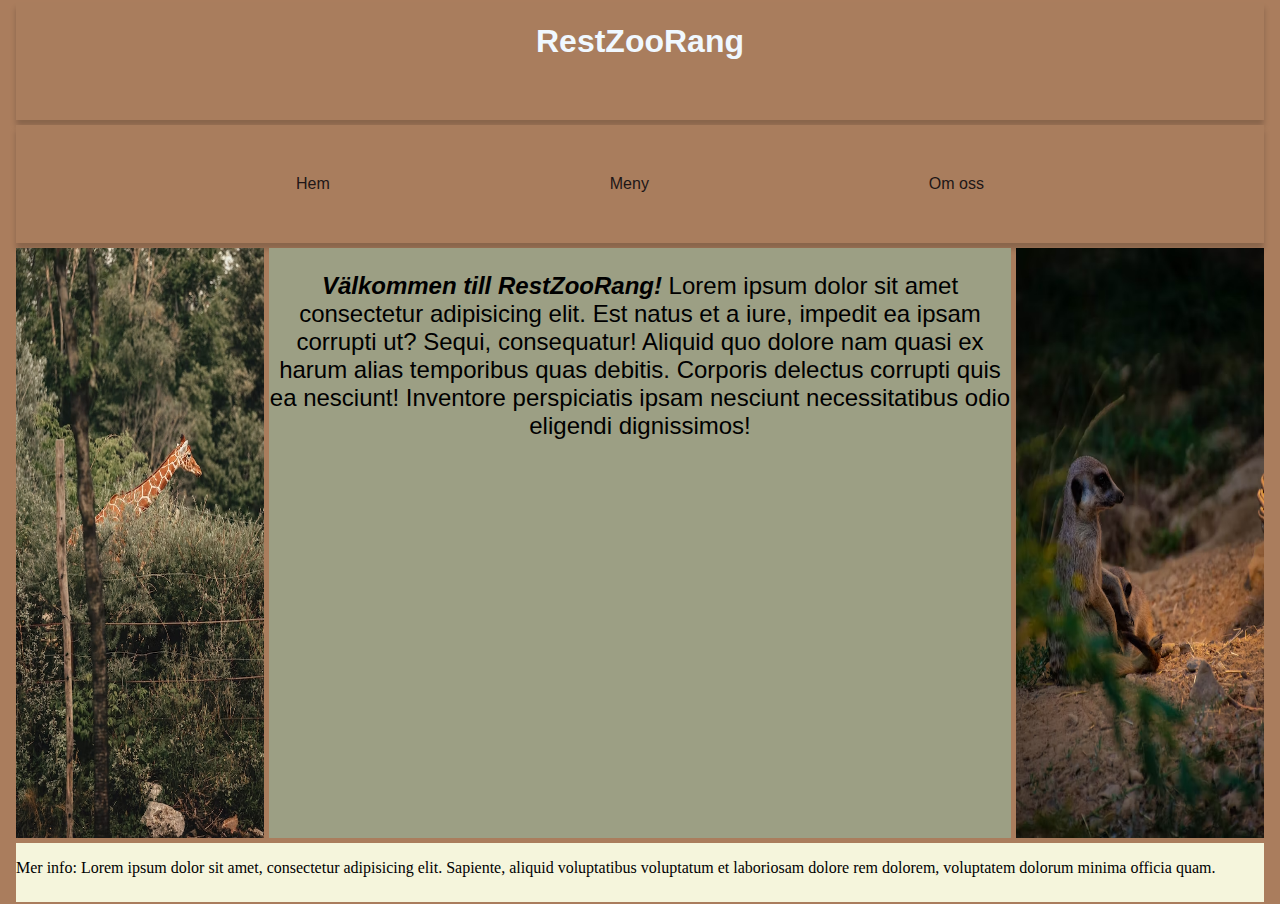
<file: index.html>
<!DOCTYPE html>
<html lang="en">
<head>
    <meta charset="UTF-8">
    <meta http-equiv="X-UA-Compatible" content="IE=edge">
    <meta name="viewport" content="width=device-width, initial-scale=1.0">
    <link rel="stylesheet" href="css/style.css">
    <title>ZooRestaurang</title>
</head>
<body>
    <div class="container">

        <header>
            <h1>RestZooRang</h1>
        </header>

        <nav> 
            <a href="index.html">Hem </a>
            <a href="meny.html">Meny</a>
            <a href="om_oss.html">Om oss</a>
        </nav> 

        <section id="sn1"></section>
        <section id="sn2">
            <p> <b><em>Välkommen till RestZooRang!</em></b> </e> Lorem ipsum dolor sit amet consectetur adipisicing elit. Est natus et a iure, impedit ea ipsam corrupti ut? Sequi, consequatur! Aliquid quo dolore nam quasi ex harum alias temporibus quas debitis. Corporis delectus corrupti quis ea nesciunt! Inventore perspiciatis ipsam nesciunt necessitatibus odio eligendi dignissimos!</p> </section>
        <section id="sn3"></section>
        
        <footer> <p> Mer info: Lorem ipsum dolor sit amet, consectetur adipisicing elit. 
            Sapiente, aliquid voluptatibus voluptatum et laboriosam dolore rem dolorem, 
            voluptatem dolorum minima officia quam. </p>
    </footer>
       

    </div>




</body>
</html>
</file>
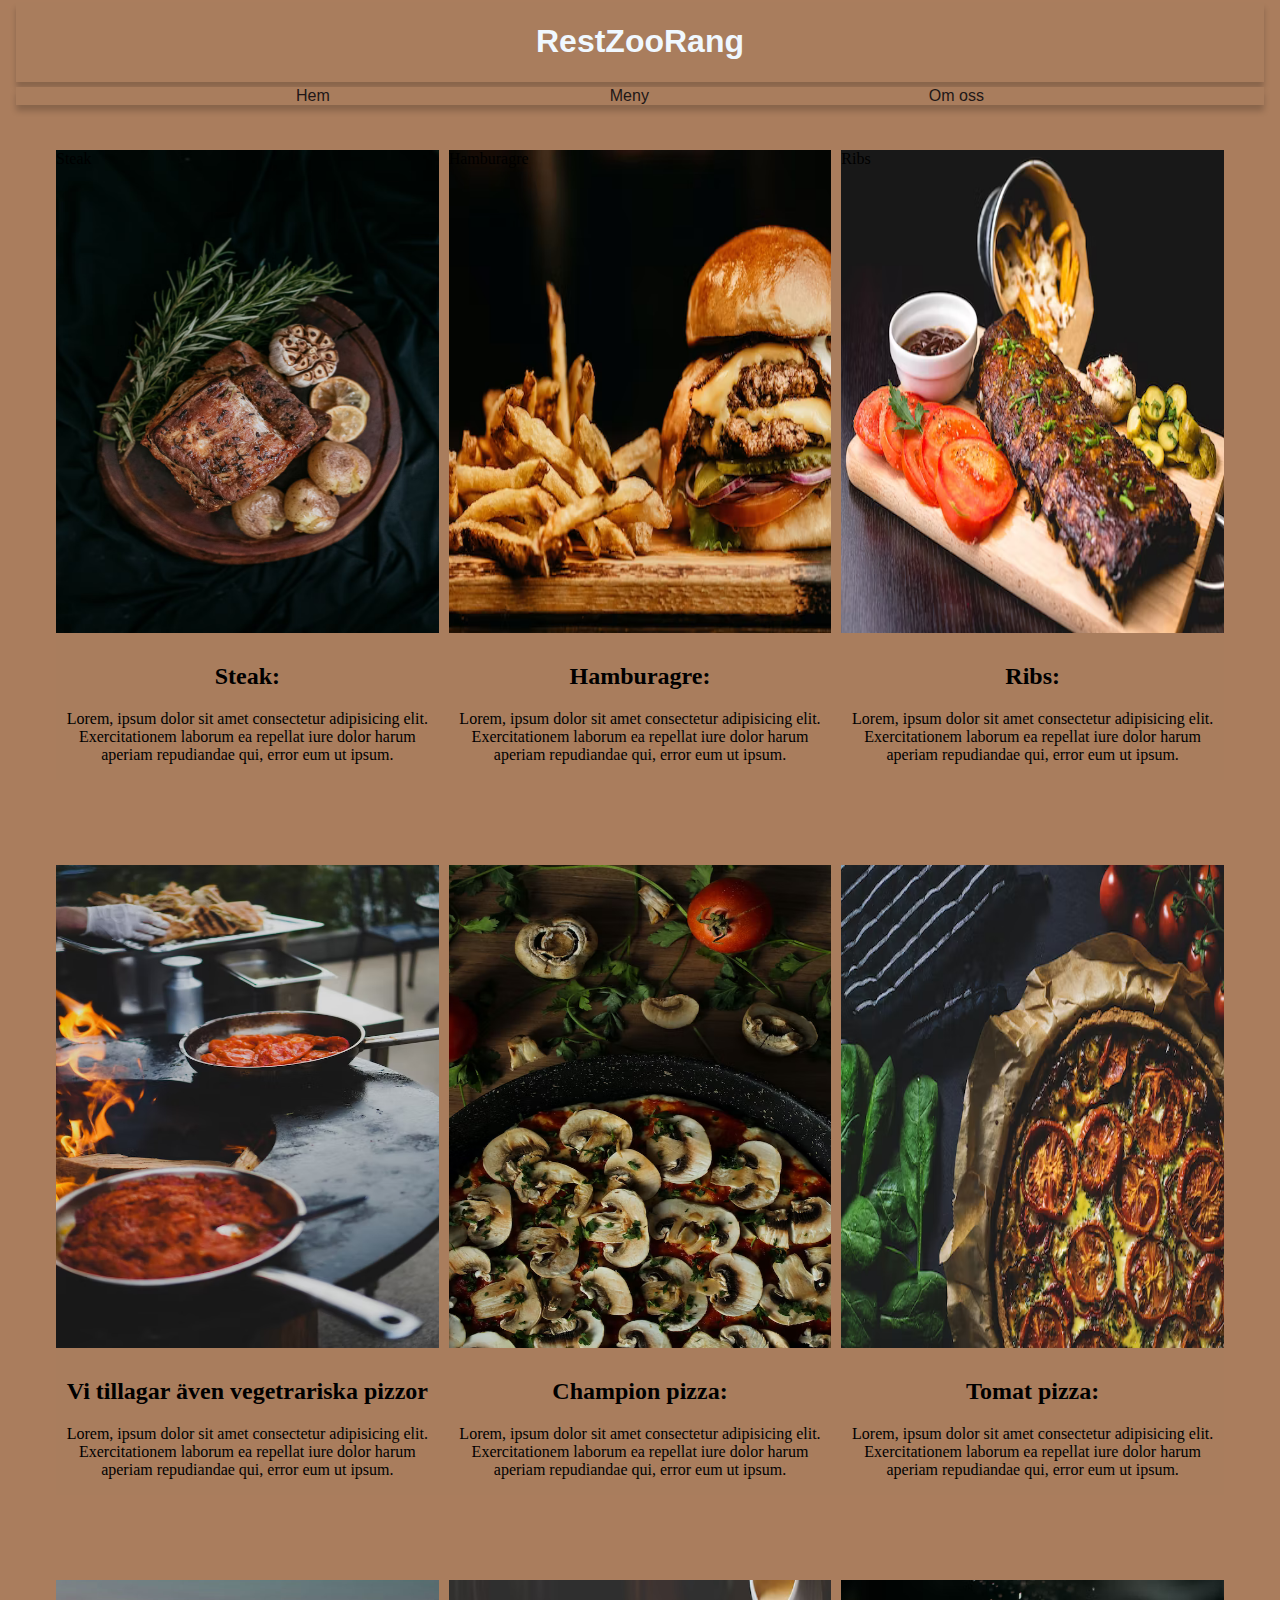
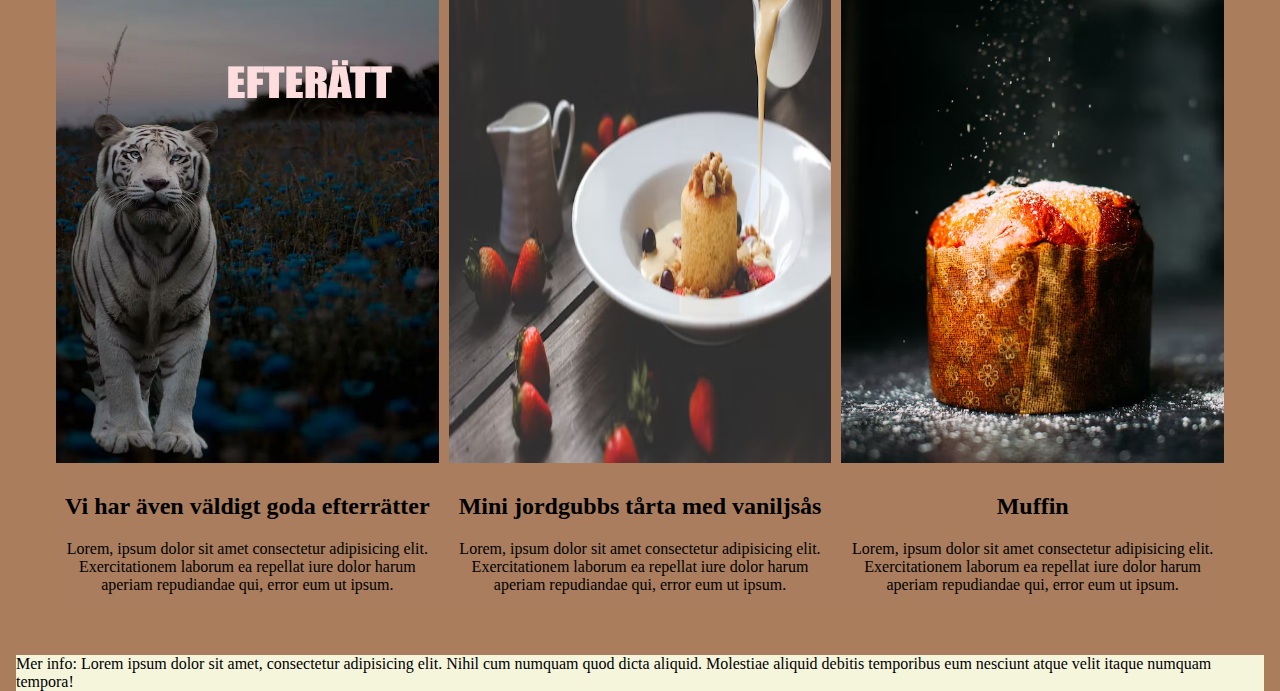
<file: meny.html>
<!DOCTYPE html>
<html lang="en">
<head>
    <meta charset="UTF-8">
    <meta http-equiv="X-UA-Compatible" content="IE=edge">
    <meta name="viewport" content="width=device-width, initial-scale=1.0">
    <link rel="stylesheet" href="css/style.css">
    <title>Meny</title>
</head>
<body>

    <div class="meny"> 

        <header>
            <h1>RestZooRang</h1>
        </header>

        <nav> 
            <a href="index.html">Hem </a>
            <a href="meny.html">Meny</a>
            <a href="om_oss.html">Om oss</a>
        </nav> 

        
        <section class="meat">
            <div id=m1>Steak </div>
            <div id=m2>Hamburagre</div>
            <div id=m3>Ribs</div>

            <div class="t1">
                <h2> Steak: </h2> <p> Lorem, ipsum dolor sit amet consectetur adipisicing elit. Exercitationem laborum ea repellat iure dolor harum aperiam repudiandae qui, error eum ut ipsum.</p>
            </div>

            <div class="t2">
                <h2> Hamburagre: </h2> <p> Lorem, ipsum dolor sit amet consectetur adipisicing elit. Exercitationem laborum ea repellat iure dolor harum aperiam repudiandae qui, error eum ut ipsum.</p>
            </div>

            <div class="t3">
                <h2> Ribs: </h2> <p> Lorem, ipsum dolor sit amet consectetur adipisicing elit. Exercitationem laborum ea repellat iure dolor harum aperiam repudiandae qui, error eum ut ipsum.</p>
            </div>

        </section>

        <section class="veg">
            <div id=v1> </div>
            <div id=v2></div>
            <div id=v3></div>

            <div class="te1">
                <h2> Vi tillagar även vegetrariska pizzor </h2> <p> Lorem, ipsum dolor sit amet consectetur adipisicing elit. Exercitationem laborum ea repellat iure dolor harum aperiam repudiandae qui, error eum ut ipsum.</p>
            </div>

            <div class="te2">
                <h2> Champion pizza: </h2> <p> Lorem, ipsum dolor sit amet consectetur adipisicing elit. Exercitationem laborum ea repellat iure dolor harum aperiam repudiandae qui, error eum ut ipsum.</p>
            </div>

            <div class="te3">
                <h2> Tomat pizza: </h2> <p> Lorem, ipsum dolor sit amet consectetur adipisicing elit. Exercitationem laborum ea repellat iure dolor harum aperiam repudiandae qui, error eum ut ipsum.</p>
            </div>

        </section>


        <section class="des">
            <div id=d1> </div>
            <div id=d2></div>
            <div id=d3></div>

            <div class="tex1">
                <h2> Vi har även väldigt goda efterrätter </h2> <p> Lorem, ipsum dolor sit amet consectetur adipisicing elit. Exercitationem laborum ea repellat iure dolor harum aperiam repudiandae qui, error eum ut ipsum.</p>
            </div>

            <div class="tex2">
                <h2> Mini jordgubbs tårta med vaniljsås </h2> <p> Lorem, ipsum dolor sit amet consectetur adipisicing elit. Exercitationem laborum ea repellat iure dolor harum aperiam repudiandae qui, error eum ut ipsum.</p>
            </div>

            <div class="tex3">
                <h2>Muffin</h2>  <p> Lorem, ipsum dolor sit amet consectetur adipisicing elit. Exercitationem laborum ea repellat iure dolor harum aperiam repudiandae qui, error eum ut ipsum.</p>
            </div>

        </section>
    
        <footer>Mer info: Lorem ipsum dolor sit amet, consectetur adipisicing elit. Nihil cum numquam quod dicta aliquid. Molestiae aliquid debitis temporibus eum nesciunt atque velit itaque numquam tempora!</footer>



    </div>

   



</body>
</html>
</file>
<file: css/style.css>
body {
    margin:0rem;
    background-color:rgb(170, 125, 93);
   
}

.container{
    display: grid;
    height: 100vh;
    gap: 5px;
    padding: 2px 16px;
    grid-template-columns: 1fr 3fr 1fr;
    grid-template-rows: 1fr 1fr 5fr 0.5fr;
    grid-template-areas: 
        'hd hd hd'
        'nv nv nv'
        's1 s2 s3'
        'ft ft ft';

}


header{
    grid-area: hd;
    display: flex;
    justify-content: center;
    background-color: rgb(169, 125, 93);
    box-shadow: 0 6px 6px 0 rgba(0,0,0,0.2);
    font-family: 'Segoe UI', Tahoma, Geneva, Verdana, sans-serif;
    color: aliceblue;
}

nav{
    grid-area: nv;
    display: flex;
    background-color: rgb(169, 125, 93); 
    box-shadow: 0 6px 6px 0 rgba(0,0,0,0.2);
    justify-content: space-evenly;
    align-items: center;
}

a{
    font-family: 'Franklin Gothic Medium', 'Arial Narrow', Arial, sans-serif;
    color: rgb(32, 22, 22);
    text-decoration: none;
}

a:hover{
    background-color: rgb(205, 203, 209);
}

section{
    background-size: 100% 100%;
    background-color:  rgb(220, 220, 219);
}

#sn1 {
    grid-area: s1;
    background-image: url(../img/djur/fin-giraff.jpg);
}

#sn2 {
    grid-area: s2;
    text-align: center;
    font-family:Arial, Helvetica, sans-serif;
    font-style: normal;
    background-color: rgb(156, 159, 132); 
    font-size: 1.5rem;   
}

#sn3{
    grid-area: s3;
    background-image: url(../img/djur/sitter.png);
}

footer {
    grid-area: ft;
    background-color: rgb(156, 159, 132);
}


.meny{
    display: grid;
    height: 100vh;
    gap: 5px;
    padding: 2px 16px;
    grid-template-columns: 1fr 1fr 1fr 1fr ;
    grid-template-rows: 1fr 1fr 4fr 4fr 0.5fr ;
    grid-template-areas:
        'hd hd hd hd'
        'nv nv nv nv'
        'me me me me'
        've ve ve ve'
        'de de de de'
        'ft ft ft ft' ;
}

header{
    grid-area: hd;
    display: flex;
    justify-content: center;
    background-color: rgb(169, 125, 93);
    box-shadow: 0 6px 6px 0 rgba(0,0,0,0.2);
    font-family: 'Segoe UI', Tahoma, Geneva, Verdana, sans-serif;
    color: aliceblue;
}

nav{
    grid-area: nv;
    display: flex;
    background-color: rgb(169, 125, 93); 
    box-shadow: 0 6px 6px 0 rgba(0,0,0,0.2);
    justify-content: space-evenly;
    align-items: center;
}

a{
    font-family: 'Franklin Gothic Medium', 'Arial Narrow', Arial, sans-serif;
    color: rgb(32, 22, 22);
    text-decoration: none;
}

a:hover{
    background-color: rgb(205, 203, 209);
}


h1{
    grid-area: h1;
    
}


.meat{
    display:grid;
    height:70vh;
    grid-area:me;
    margin: 2.5rem;
    background-color:  rgb(169, 125, 93);
    gap: 10px;
    grid-template-columns: 1fr 1fr 1fr;
    grid-template-rows:1fr ;
    grid-template-areas:
        'm1 m2 m3';

}


#m1{
    grid-area: m1;
    background-image: url(../img/mat/vitmeat.png);
    background-size: 100% 100%;
}

#m2{
    grid-area: m2;
    background-image: url(../img/mat/hamb.png);
    background-size: 100% 100%;
}

#m3{
    grid-area: m3;
    background-image: url(../img/mat/ribs.png);
    background-size: 100% 100%;
}

.t1 {
    font-family: ralway;
    text-align: center;
}

.t2 {
    font-family: ralway;
    text-align: center;
}

.t3 {
    font-family: ralway;
    text-align: center;
}

.veg{
    display:grid;
    height:70vh;
    grid-area:ve;
    margin: 2.5rem;
    background-color:  rgb(169, 125, 93);
    gap: 10px;
    grid-template-columns: 1fr 1fr 1fr;
    grid-template-rows:1fr ;
    grid-template-areas:
        'v1 v2 v3';
}

#v1{
    grid-area: v1;
    background-image: url(../img/mat/lagpizza.png);
    background-size: 100% 100%;
}

#v2{
    grid-area: v2;
    background-image: url(../img/mat/cpizza.png);
    background-size: 100% 100%;
}

#v3{
    grid-area: v3;
    background-image: url(../img/mat/tpizza.png);
    background-size: 100% 100%;
}

.te1 {
    font-family: ralway;
    text-align: center;
}

.te2 {
    font-family: ralway;
    text-align: center;
}

.te3 {
    font-family: ralway;
    text-align: center;
}


.des{
    display:grid;
    height:70vh;
    grid-area:de;
    margin: 2.5rem;
    background-color:  rgb(169, 125, 93);
    gap: 10px;
    grid-template-columns: 1fr 1fr 1fr;
    grid-template-rows:1fr ;
    grid-template-areas:
        'd1 d2 d3';
}

#d1{
    grid-area: d1;
    background-image: url(../img/mat/efterätt.jpg);
    background-size: 100% 100%;
}

#d2{
    grid-area: d2;
    background-image: url(../img/mat/jordv.png);
    background-size: 100% 100%;
}

#d3{
    grid-area: d3;
    background-image: url(../img/mat/muffin.png);
    background-size: 100% 100%;
}

.tex1 {
    font-family: ralway;
    text-align: center;
}

.tex2 {
    font-family: ralway;
    text-align: center;
}

.tex3 {
    font-family: ralway;
    text-align: center;
}

/* ------------------------------------------------------------------------------------- */
.om_oss{
    display: grid;
    height: 100vh;
    gap: 5px;
    grid-template-columns: 1fr 1fr 5fr 1fr;
    grid-template-rows: 0.5fr 2fr 3fr 0.5fr;
    grid-template-areas:
        'hd hd hd hd'
        'nv nv nv nv'
        'pr pr pr pr'
        'ft ft ft ft';
}

header{
    grid-area: hd;
    display: flex;
    justify-content: center;
    background-color: rgb(169, 125, 93);
    box-shadow: 0 6px 6px 0 rgba(0,0,0,0.2);
    font-family: 'Segoe UI', Tahoma, Geneva, Verdana, sans-serif;
    color: aliceblue;
}

nav{
    grid-area: nv;
    display: flex;
    background-color: rgb(169, 125, 93); 
    box-shadow: 0 6px 6px 0 rgba(0,0,0,0.2);
    justify-content: space-evenly;
    align-items: center;
}

a{
    font-family: 'Franklin Gothic Medium', 'Arial Narrow', Arial, sans-serif;
    color: rgb(32, 22, 22);
    text-decoration: none;
}

a:hover{
    background-color: rgb(205, 203, 209);
}


.personer {
    display:grid;
    height:70vh;
    grid-area:pr;
    margin: 2.5rem;
    background-color:  rgb(169, 125, 93);
    gap: 10px;
    grid-template-columns: 1fr 1fr 1fr;
    grid-template-rows:1fr;
    grid-template-areas:
        'p1 p2 p3';
}


#p1{
    grid-area: p1;
    background-image: url(../img/persons/avatar-1b1afc16e9bc79edbb292d32abbc2a86.jpg);
    background-size: 100% 100%;
}

#p2{
    grid-area: p2;
    background-image: url(../img/persons/avatar-a23eed54c62b7e55dea7606998af0c9a.jpg);
    background-size: 100% 100%;
}

#p3{
    grid-area: p3;
    background-image: url(../img/persons/avatar-d54eda9dcb9e319bb2b77b6e76cae8fc.jpg);
    background-size: 100% 100%;
}

.text1 {
    font-family: ralway;
    text-align: center;
}

.text2 {
    font-family: ralway;
    text-align: center;
}

.text3 {
    font-family: ralway;
    text-align: center;
}

footer {
    grid-area: ft;
    background-color:beige;
}
</file>
